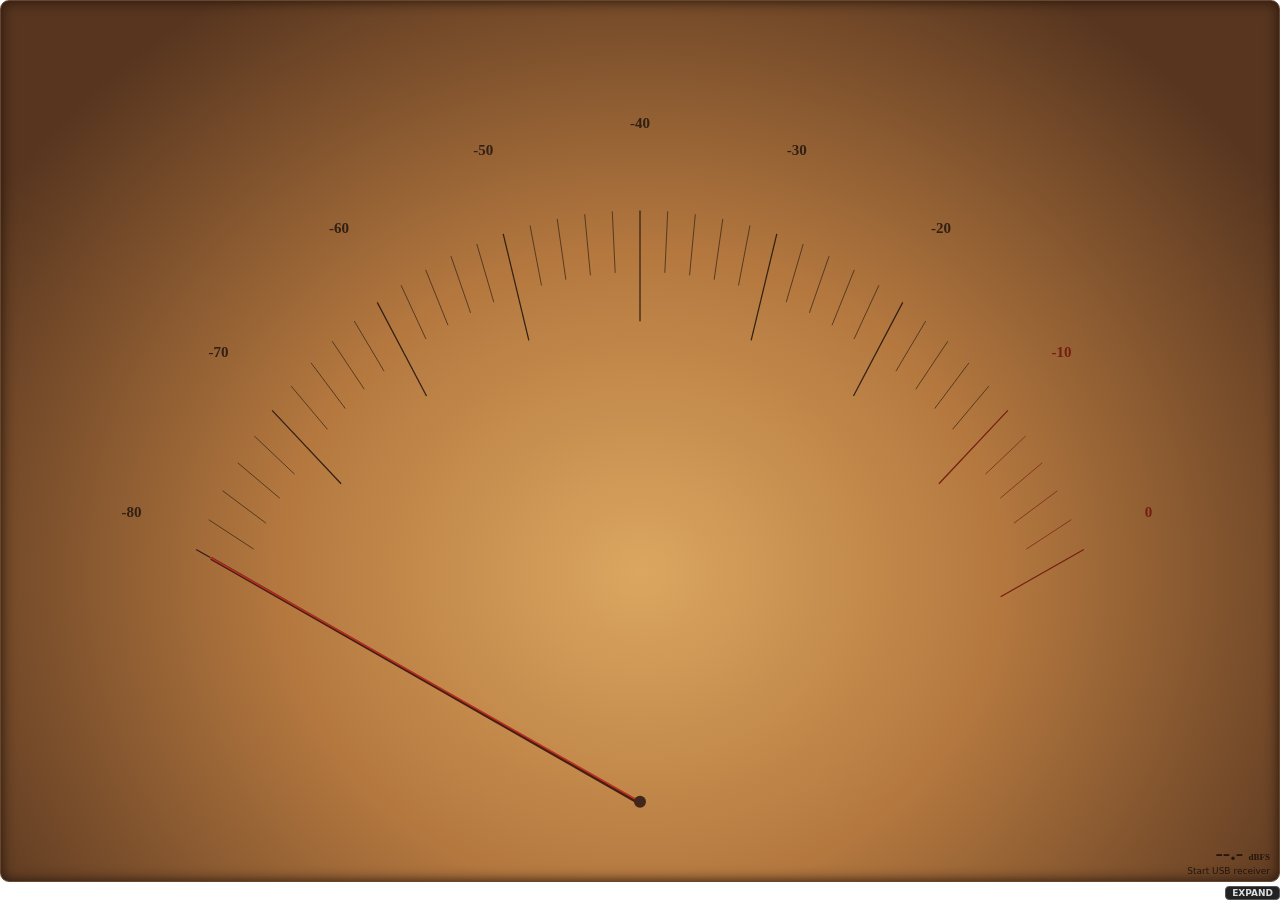
<file: plugins/tube-meter/src/index.html>
<!doctype html>
<html lang="en">
<meta charset="utf-8">
<meta name="viewport" content="width=device-width, initial-scale=1">
<link rel="stylesheet" href="common.css">
<script defer src="view.js"></script>
<title>Tube S-Meter</title>
<main>
  <canvas id="dial" aria-label="Analog signal meter"></canvas>
  <aside><output id="level">--.- <small>dBFS</small></output><span id="status">Start USB receiver</span></aside>
</main>
<footer>
  <span id="band"></span>
  <button id="expand" aria-pressed="false">EXPAND</button>
</footer>
</file>
<file: plugins/tube-meter/src/common.css>
* { box-sizing:border-box; }
body { position:fixed; inset:0; margin:0; display:flex; flex-direction:column; gap:4px; font:11px system-ui,sans-serif; color:var(--text,#ddd); }
main { position:relative; flex:1; min-height:0; overflow:hidden; border:1px solid #68472c; border-radius:9px; background:radial-gradient(ellipse at 50% 65%,#dba760 0%,#b4783f 40%,#57351f 85%); box-shadow:inset 0 0 13px #24150d; }
canvas { display:block; width:100%; height:100%; }
aside { position:absolute; right:9px; bottom:5px; display:grid; text-align:right; color:#24150d; pointer-events:none; }
output { font:bold clamp(12px,3vw,22px) Georgia,serif; font-variant-numeric:tabular-nums; }
small,#status { font-size:9px; }
footer { display:flex; align-items:center; justify-content:flex-end; gap:6px; }
#band { margin-right:auto; color:var(--muted,#aaa); font-size:9px; }
button { padding:1px 6px; font:600 9px system-ui,sans-serif; border-radius:4px; border:1px solid var(--border,#555); color:var(--text,#ddd); background:var(--surface,#222); }
button[aria-pressed=true] { color:var(--accent,#fc8); }
button:disabled { opacity:.45; }
</file>
